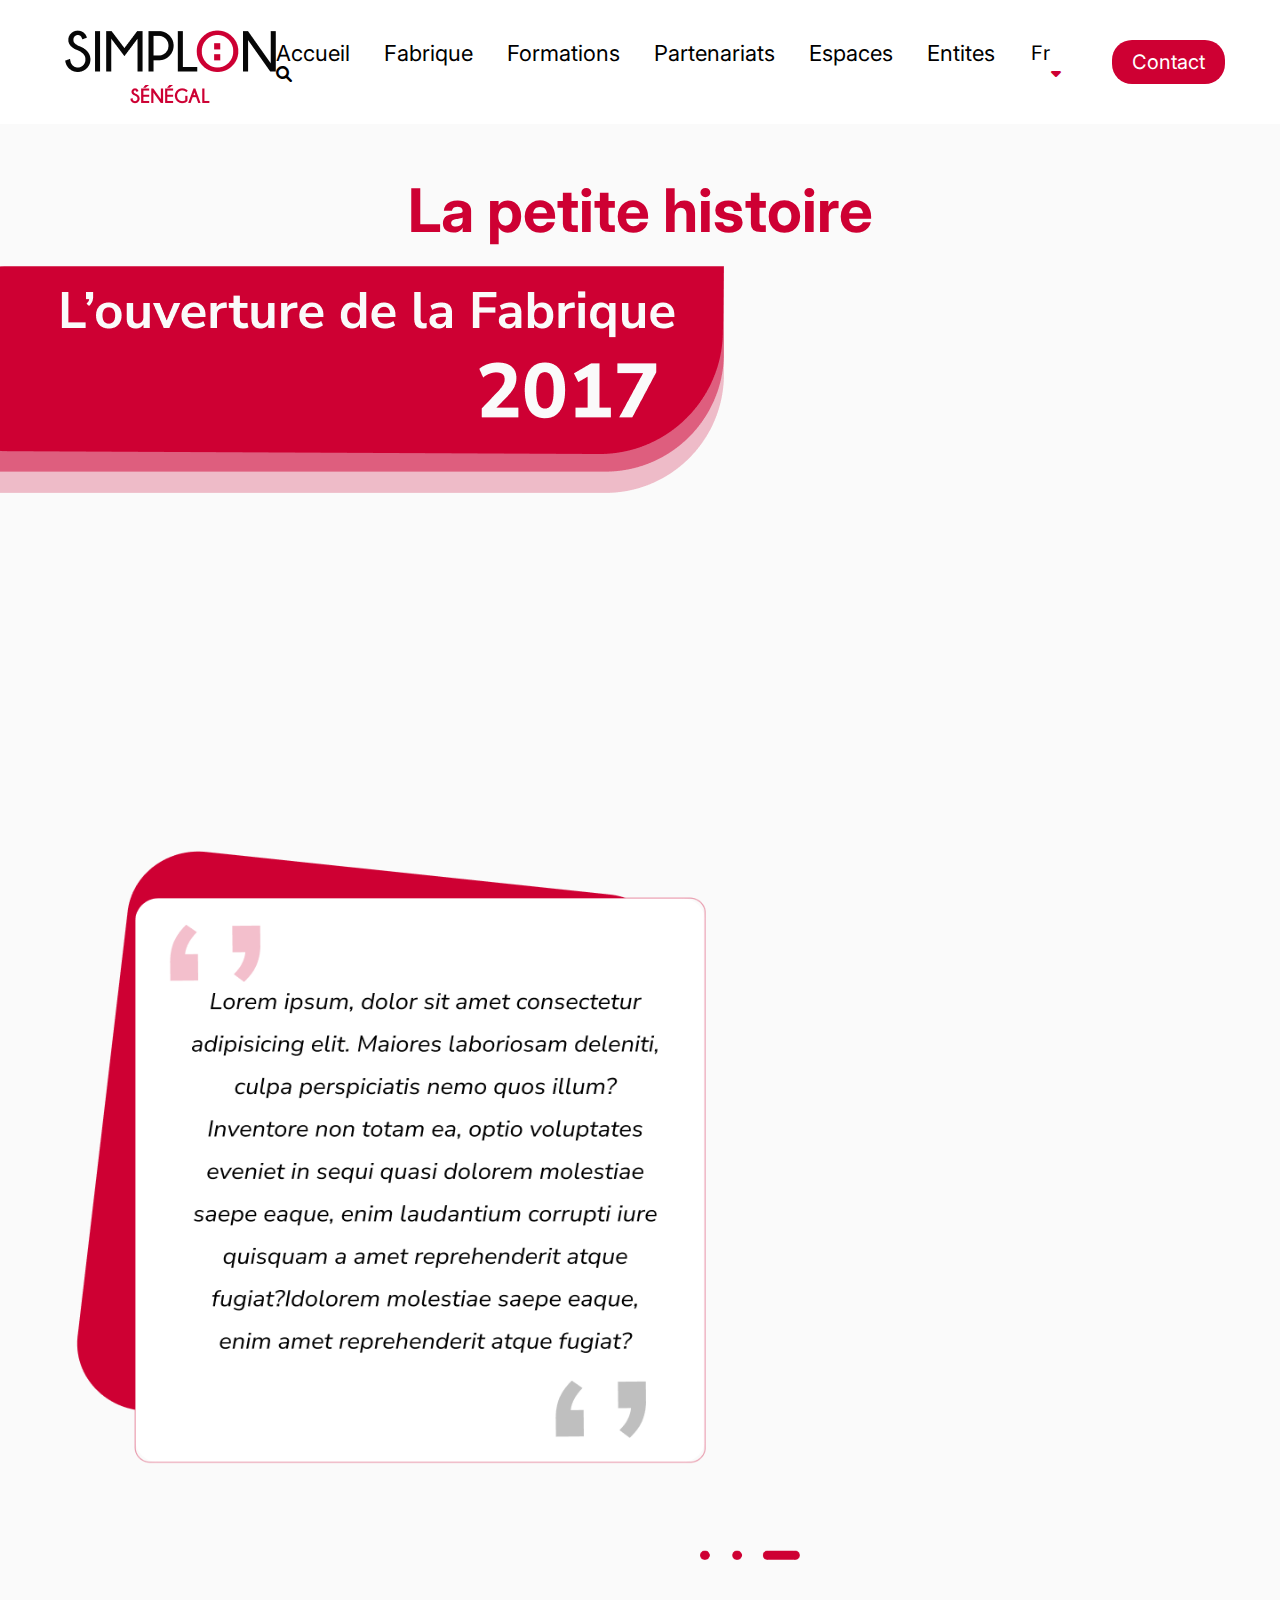
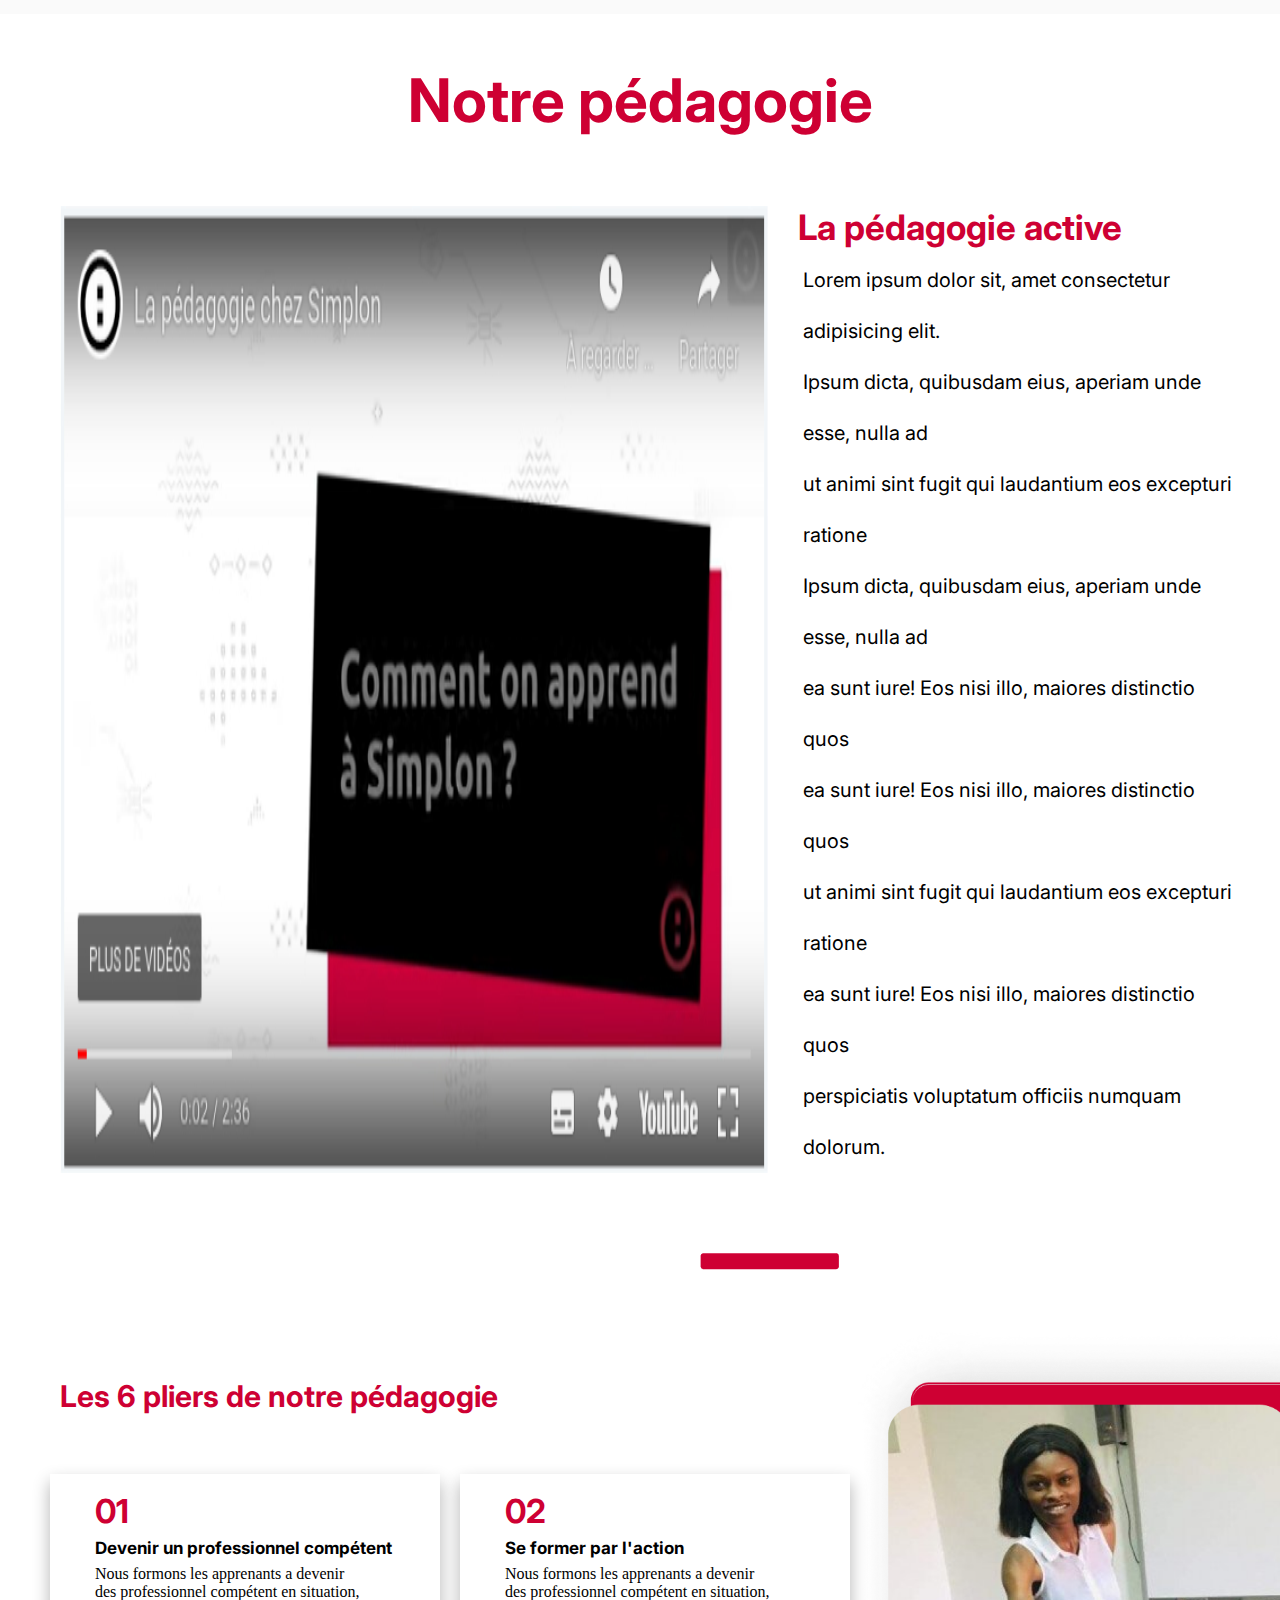
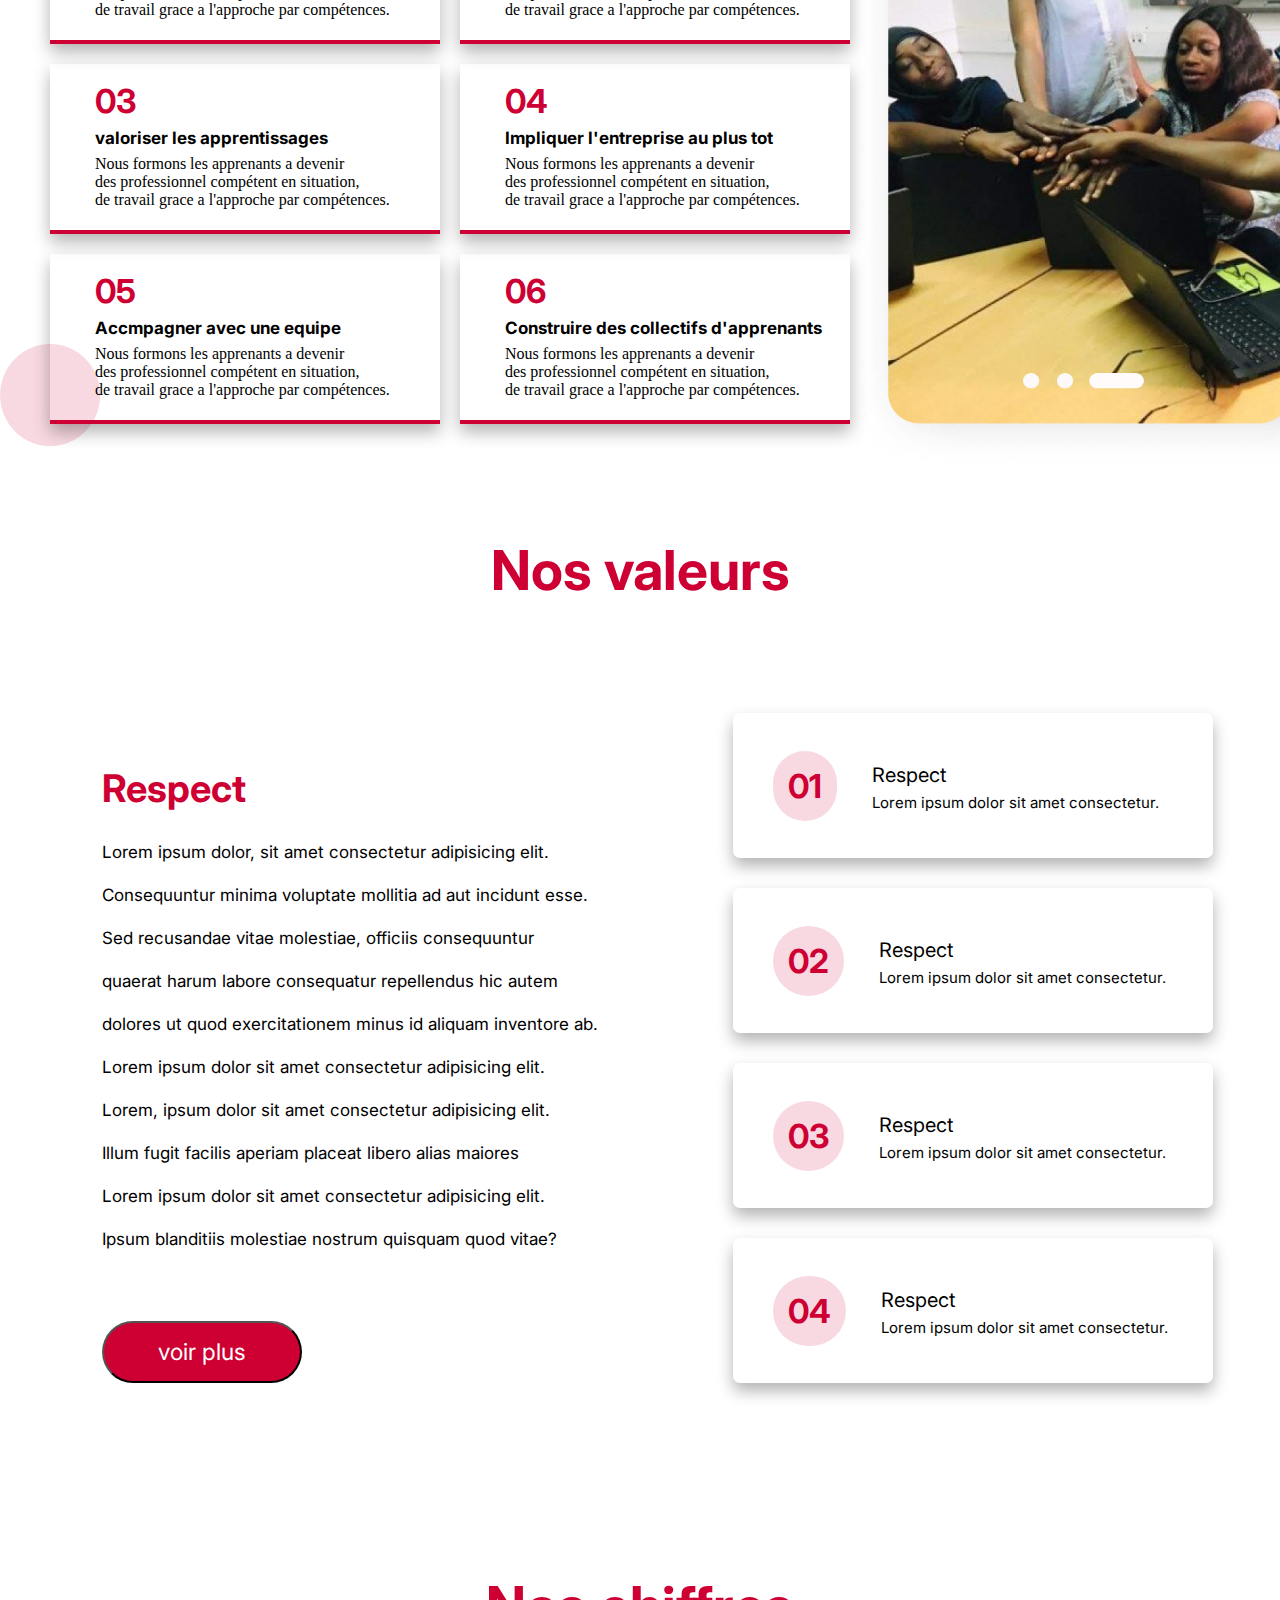
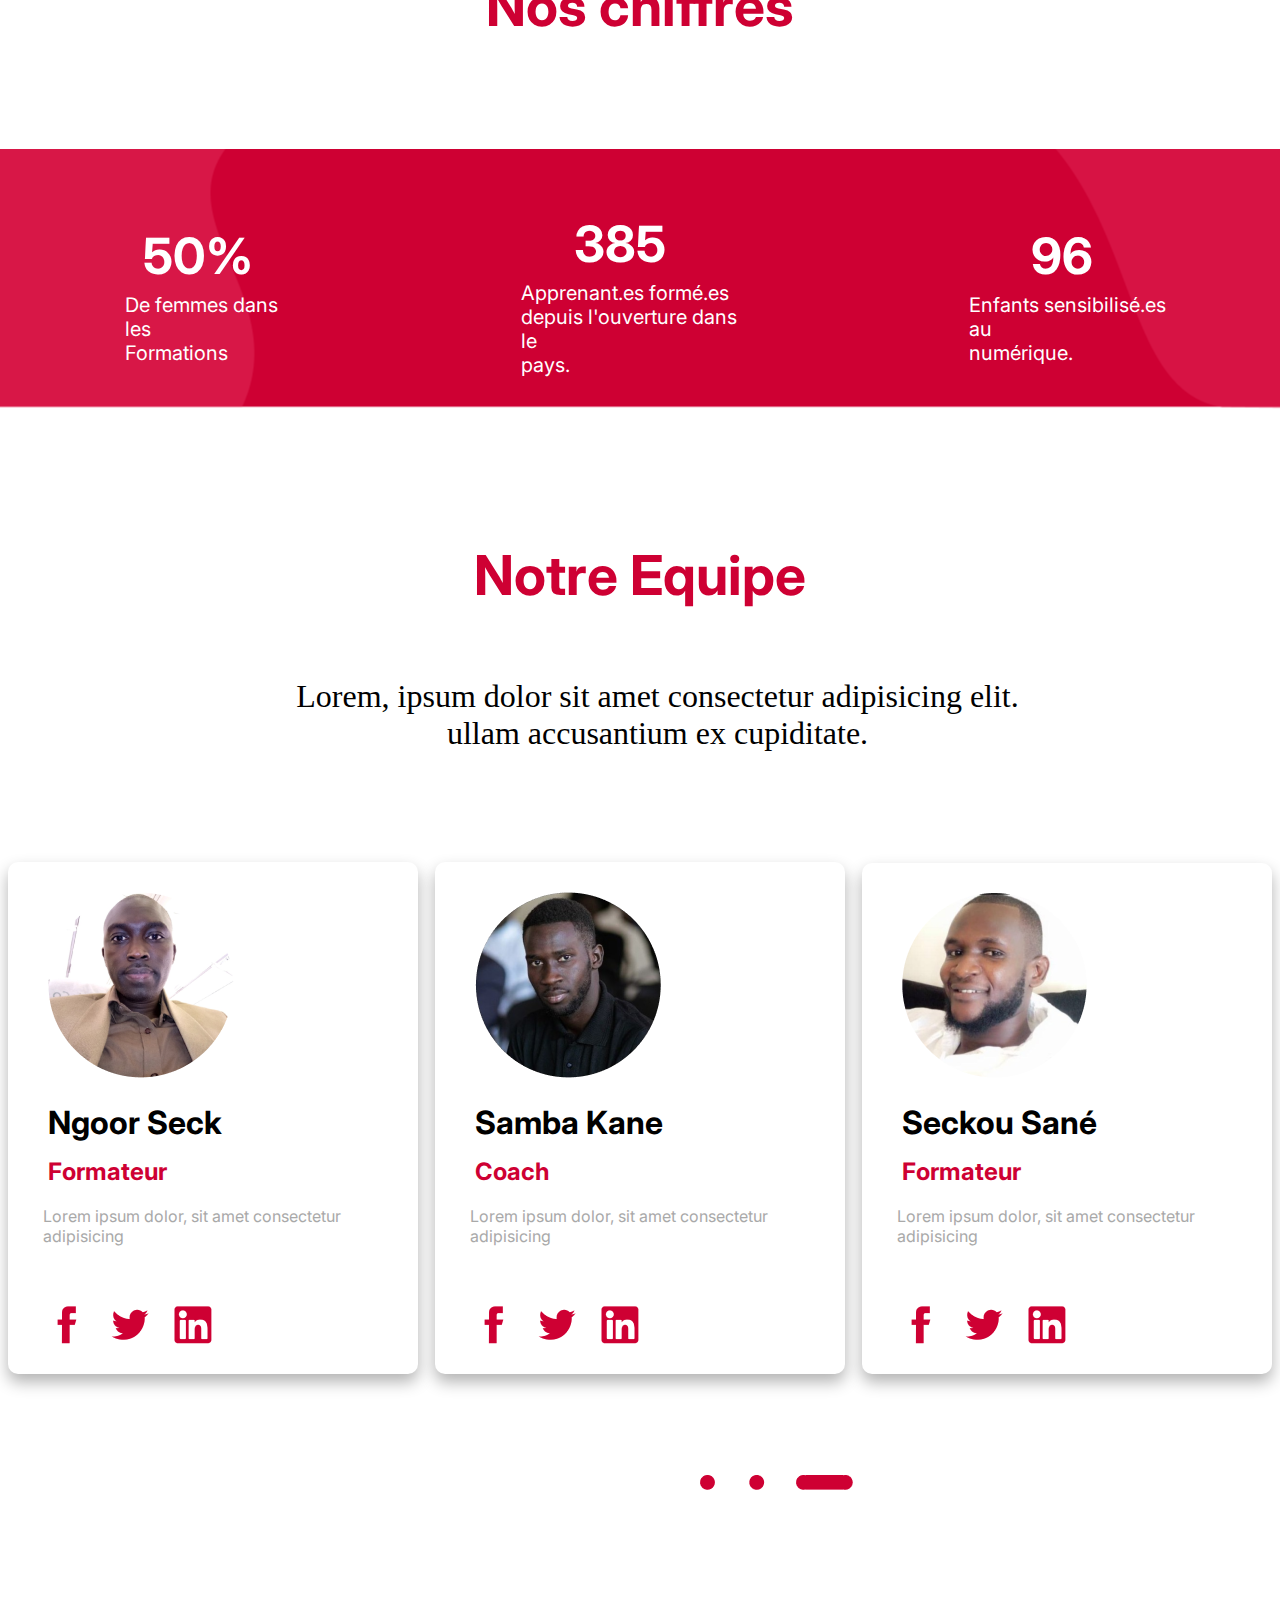
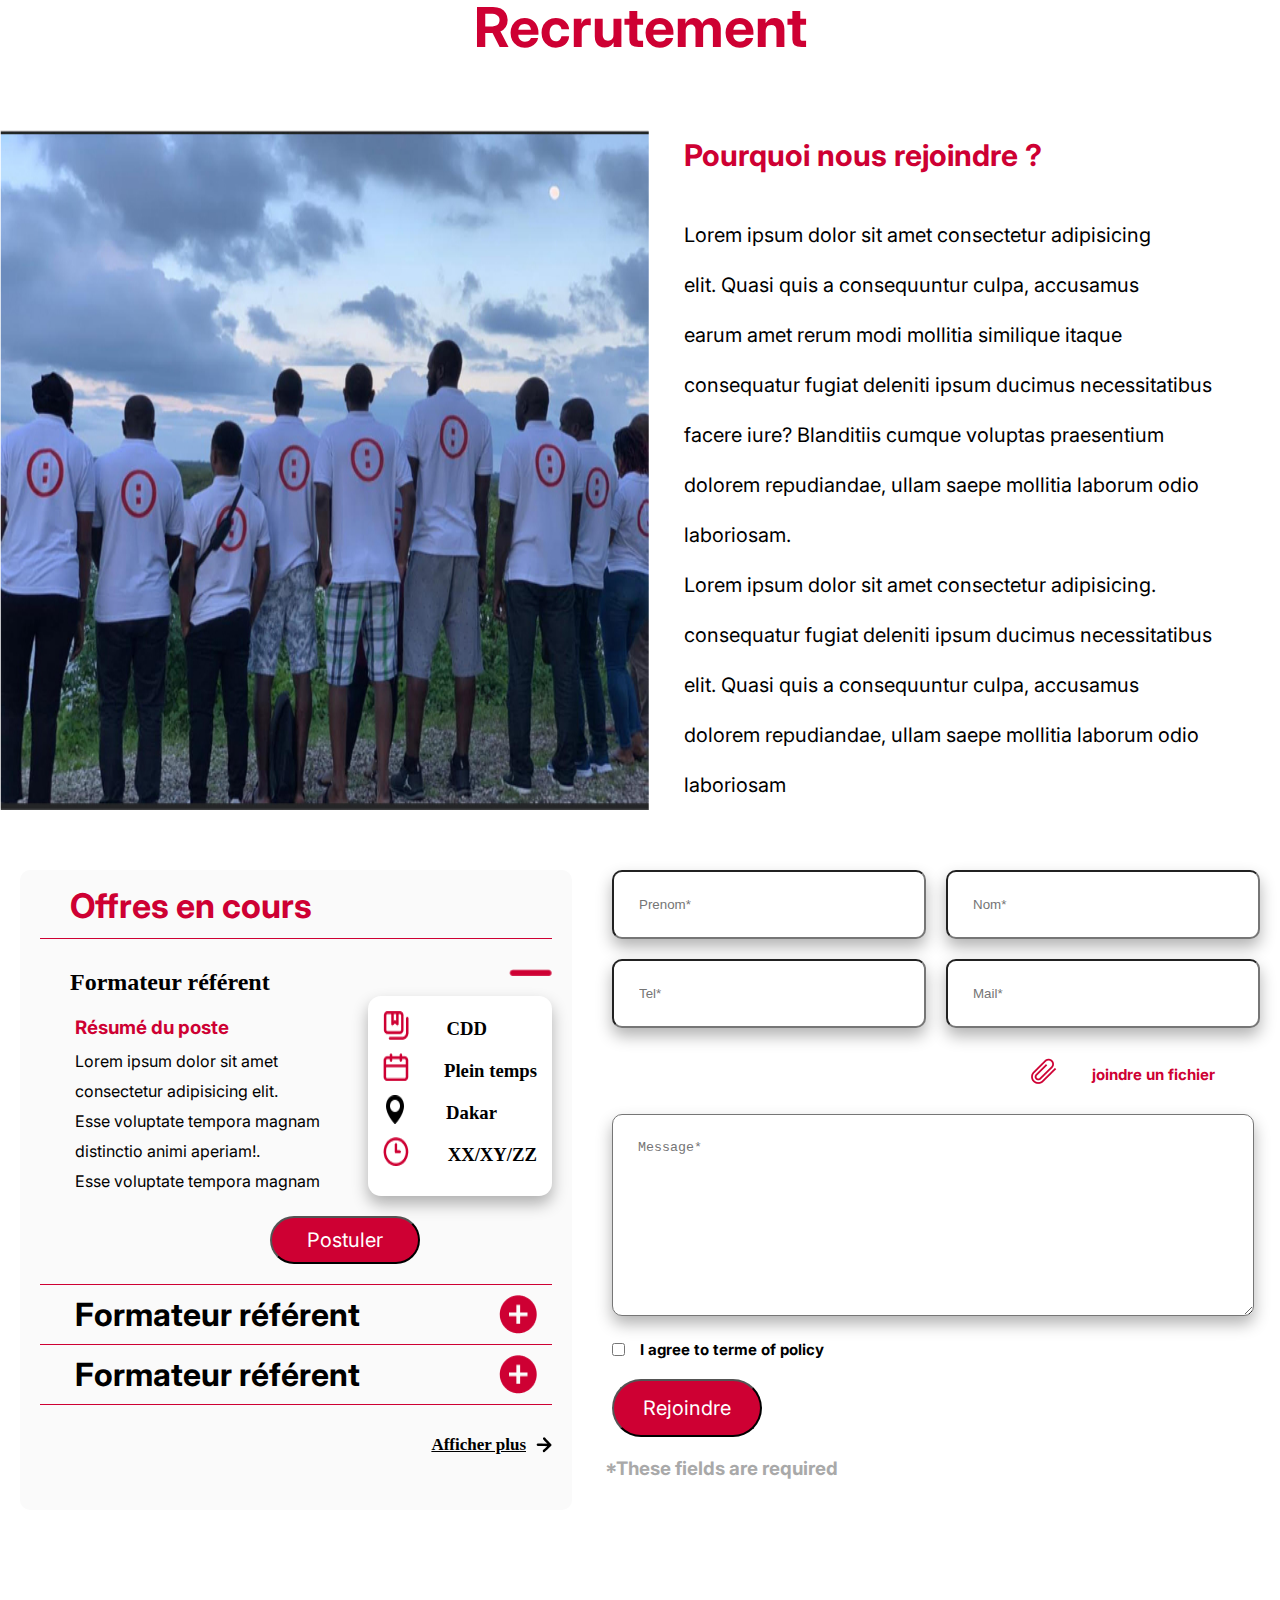
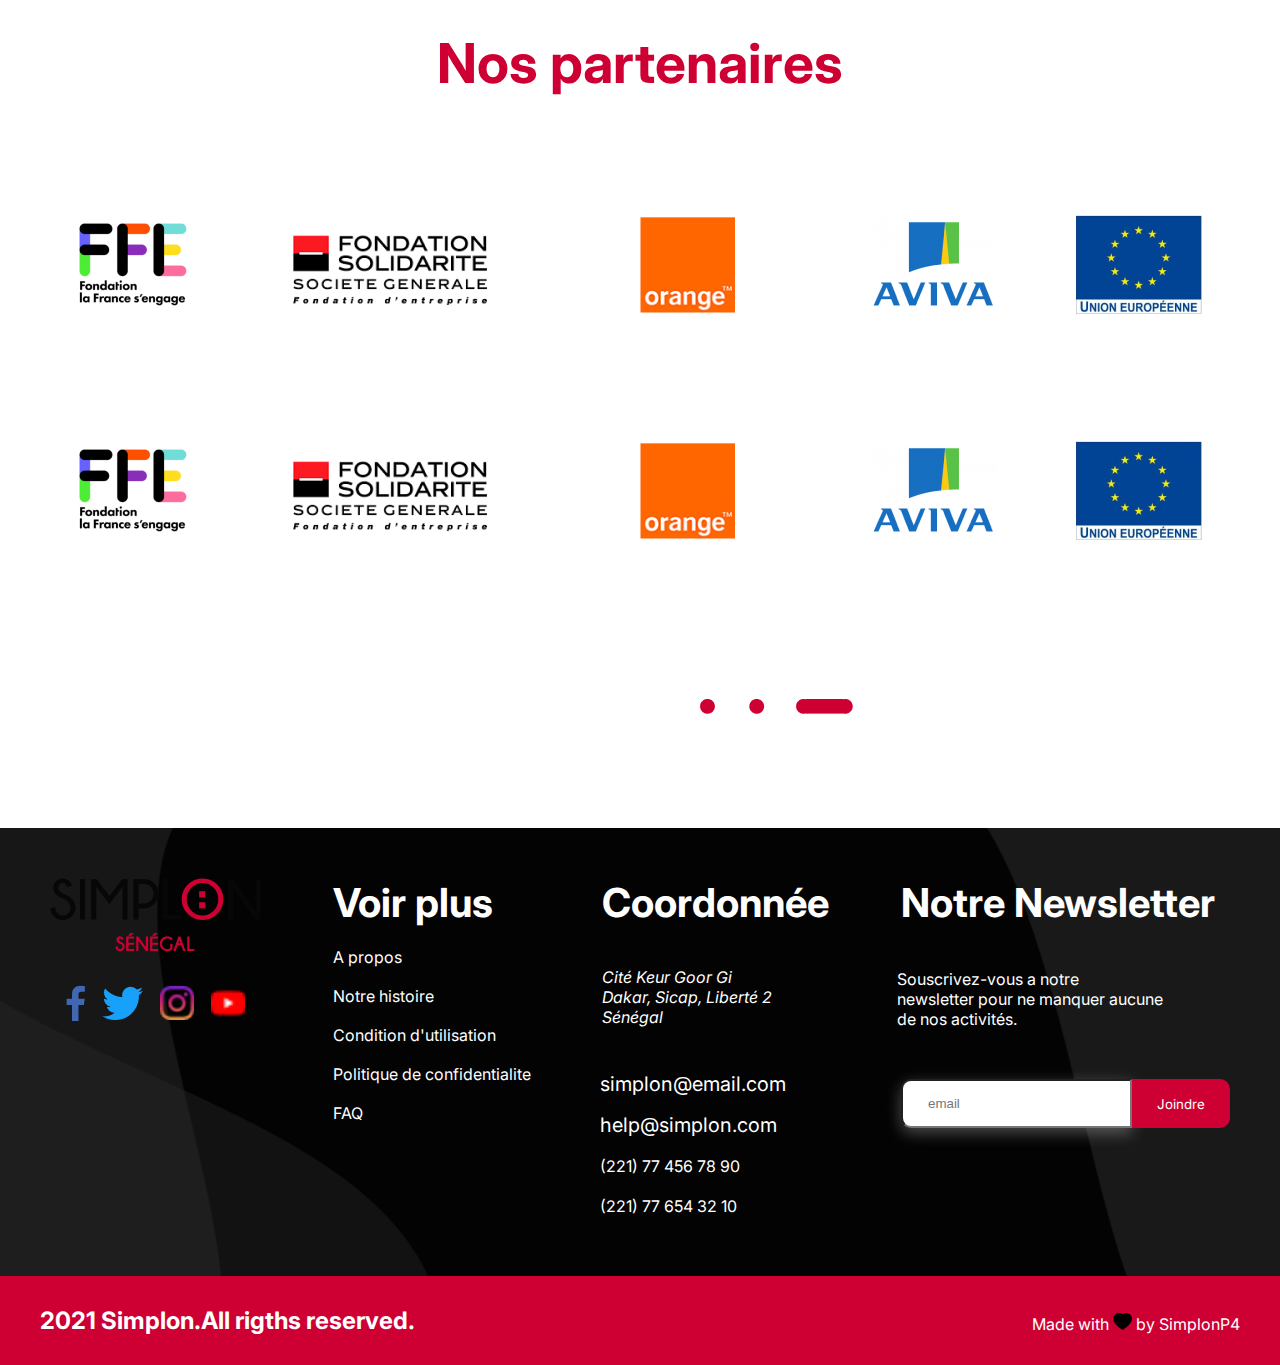
<file: page/index.html>
<!DOCTYPE html>
<html lang="en">

<head>
    <meta charset="UTF-8">
    <meta name="viewport" content="width=device-width, initial-scale=1.0">
    <link rel="stylesheet" href="https://cdnjs.cloudflare.com/ajax/libs/font-awesome/6.0.0-beta3/css/all.min.css">
    <link rel="stylesheet" href="../style/main.css">
    <link rel="icon" type="image/svg+xml" href="../assets/logo.svg">
    <title>Simplon-Senegal</title>
</head>

<body>

    <!--HEADER-->
    <header>
        <img src="../assets/logos.png" alt="logo de simplon" class="logo">
        <div class="header__middle">
            <nav class="appBar__nav">
                <a href="#" class="nav__item">Accueil</a>
                <a href="#" class="nav__item">Fabrique</a>
                <a href="#" class="nav__item">Formations</a>
                <a href="#colaborateurs" class="nav__item">Partenariats</a>
                <a href="#" class="nav__item">Espaces</a>
                <a href="#" class="nav__item">Entites</a>
                <i class="fas fa-search"></i>
            </nav>
        </div>
        <div class="header__end">

            <div><span>Fr</span>
                <i class="fas fa-caret-down"></i>

            </div>
            <button class="login-button">
                <a href="#formulary">Contact</a>
            </button>
        </div>
    </header>

    <!------------------------------------------------------------------------------------------------------------>
    <main>
        <!--SECTION 1-->

        <section class="section__1">
            <h1 class="titre1">La petite histoire</h1>
            <div class="section__1__img">
                <img src="../assets/vectore general.png" alt="logo de simplon" class="vectore1">
                <img src="../assets/Group 12.png" alt="logo de simplon" class="vectore2">
            </div>
            <div>
                <img src="../assets/defile.png" alt="defilement" class="vectore3">
            </div>
        </section>

        <!-------------------------------------------------FIN SECTIN N1------------------------------------------------------->

        <!--SECTION 2-->
        <section class="section__2">
            <h1 class="titre1">Notre pédagogie</h1>
            <div class="container__section2">
                <img src="../assets/video-image.jpg" alt="video-image">
                <div class="presentation__section2">
                    <h2 class="titre2">La pédagogie active</h2>
                    <p class="presentation">
                        Lorem ipsum dolor sit, amet consectetur adipisicing elit. <br> Ipsum dicta, quibusdam eius, aperiam unde esse, nulla ad <br> ut animi sint fugit qui laudantium eos excepturi ratione <br> Ipsum dicta, quibusdam eius, aperiam unde
                        esse, nulla ad <br> ea sunt iure! Eos nisi illo, maiores distinctio quos <br> ea sunt iure! Eos nisi illo, maiores distinctio quos <br> ut animi sint fugit qui laudantium eos excepturi ratione <br> ea sunt iure! Eos nisi illo,
                        maiores distinctio quos <br> perspiciatis voluptatum officiis numquam dolorum. <br>
                    </p>
                </div>
            </div>
            <img src="../assets/Shape with text.jpg" alt="defilement" class="vectore4">
        </section>

        <!-------------------------------------------------FIN SECTION N2-------------------------------------------------->

        <!--SECTION 3-->
        <section class="section__3">
            <div class="section__3__left">
                <div>
                    <h2 class="title-section3">Les 6 pliers de notre pédagogie</h2>
                    <div class="middle">

                        <div class="box">
                            <h1>01</h1>
                            <h3>Devenir un professionnel compétent</h3>
                            <p>
                                Nous formons les apprenants a devenir <br> des professionnel compétent en situation, <br> de travail grace a l'approche par compétences.
                            </p>
                        </div>
                        <div class="box">
                            <h1>02</h1>
                            <h3>Se former par l'action</h3>
                            <p>
                                Nous formons les apprenants a devenir <br> des professionnel compétent en situation, <br> de travail grace a l'approche par compétences.
                            </p>
                        </div>

                        <div class="box">
                            <h1>03</h1>
                            <h3>valoriser les apprentissages</h3>
                            <p>
                                Nous formons les apprenants a devenir <br> des professionnel compétent en situation, <br> de travail grace a l'approche par compétences.
                            </p>
                        </div>
                        <div class="box">
                            <h1>04</h1>
                            <h3>Impliquer l'entreprise au plus tot</h3>
                            <p>
                                Nous formons les apprenants a devenir <br> des professionnel compétent en situation, <br> de travail grace a l'approche par compétences.
                            </p>
                        </div>

                        <div class="box">
                            <h1>05</h1>
                            <h3>Accmpagner avec une equipe</h3>
                            <p>
                                Nous formons les apprenants a devenir <br> des professionnel compétent en situation, <br> de travail grace a l'approche par compétences.
                            </p>
                        </div>
                        <div class="box">
                            <h1>06</h1>
                            <h3>Construire des collectifs d'apprenants</h3>
                            <p>
                                Nous formons les apprenants a devenir <br> des professionnel compétent en situation, <br> de travail grace a l'approche par compétences.
                            </p>
                        </div>
                    </div>
                    <img src="../assets/Vector.jpg" alt="" class="point-red">
                </div>
                <div>
                    <img src="../assets/image2.png" alt="jeune fille decoratif" class="image3">
                </div>
            </div>
        </section>

        <!--------------------------------------------------FIN SECTION N3--------------------------------------------->

        <!--SECTION 4-->

        <section class="section__4">
            <h1 class="title-section4">Nos valeurs</h1>
            <div class="container__section4">
                <div class="container__section4__texte">
                    <h2>Respect</h2>
                    <p>
                        Lorem ipsum dolor, sit amet consectetur adipisicing elit. <br> Consequuntur minima voluptate mollitia ad aut incidunt esse. <br> Sed recusandae vitae molestiae, officiis consequuntur <br> quaerat harum labore consequatur repellendus
                        hic autem <br> dolores ut quod exercitationem minus id aliquam inventore ab. <br> Lorem ipsum dolor sit amet consectetur adipisicing elit. <br> Lorem, ipsum dolor sit amet consectetur adipisicing elit. <br> Illum fugit facilis
                        aperiam placeat libero alias maiores <br> Lorem ipsum dolor sit amet consectetur adipisicing elit. <br> Ipsum blanditiis molestiae nostrum quisquam quod vitae?
                    </p>
                    <button class="btn-text">voir plus</button>
                </div>
                <div class="container__section4_grid">
                    <div class="box-section4">
                        <h1>01</h1>
                        <p>
                            <span>Respect</span><br> Lorem ipsum dolor sit amet consectetur.
                        </p>
                    </div>
                    <div class="box-section4">
                        <h1>02</h1>
                        <p>
                            <span>Respect</span><br> Lorem ipsum dolor sit amet consectetur.
                        </p>
                    </div>
                    <div class="box-section4">
                        <h1>03</h1>
                        <p>
                            <span>Respect</span><br> Lorem ipsum dolor sit amet consectetur.
                        </p>
                    </div>
                    <div class="box-section4">
                        <h1>04</h1>
                        <p>
                            <span>Respect</span><br> Lorem ipsum dolor sit amet consectetur.
                        </p>
                    </div>
                </div>
            </div>
        </section>

        <!-------------------------------------------------FIN SECTION N4----------------------------------------->

        <!--SECTION 5-->

        <section class="section__5">
            <h1 class="title-section5">Nos chiffres</h1>
            <div class="chiffres__section5">
                <div class="chiffres">
                    <h2>50%</h2>
                    <p>
                        De femmes dans les <br> Formations
                    </p>
                </div>
                <div class="chiffres">
                    <h2>385</h2>
                    <p>
                        Apprenant.es formé.es <br> depuis l'ouverture dans le <br> pays.
                    </p>
                </div>
                <div class="chiffres">
                    <h2>96</h2>
                    <p>
                        Enfants sensibilisé.es au <br> numérique.
                    </p>
                </div>
            </div>
        </section>

        <!-------------------------------------------------FIN SECTION N5------------------------------------------------------------->

        <!--SECTION 5-->

        <section class="section__6">
            <h1 class="title-section6">Notre Equipe</h1>
            <p class="paragraph__section6">
                Lorem, ipsum dolor sit amet consectetur adipisicing elit. <br> ullam accusantium ex cupiditate.
            </p>
            <div class="profils__section5">
                <div class="profiles">
                    <img src="../assets/ngoor.png" alt="ngoor image">
                    <h1>Ngoor Seck</h1>
                    <h2>Formateur</h2>
                    <p>
                        Lorem ipsum dolor, sit amet consectetur adipisicing
                    </p>
                    <div class="icone__navigation">
                        <img src="../assets/facebook.png" alt="facebook">
                        <img src="../assets/tweeter.png" alt="tweeter">
                        <img src="../assets/linkdin.png" alt="linkdin">
                    </div>
                </div>
                <div class="profiles">
                    <img src="../assets/samba.png" alt="Samba image">
                    <h1>Samba Kane</h1>
                    <h2>Coach</h2>
                    <p>
                        Lorem ipsum dolor, sit amet consectetur adipisicing
                    </p>
                    <div class="icone__navigation">
                        <img src="../assets/facebook.png" alt="facebook">
                        <img src="../assets/tweeter.png" alt="tweeter">
                        <img src="../assets/linkdin.png" alt="linkdin">
                    </div>
                </div>
                <div class="profiles">
                    <img src="../assets/seckou.png" alt="Seckou image">
                    <h1>Seckou Sané</h1>
                    <h2>Formateur</h2>
                    <p>
                        Lorem ipsum dolor, sit amet consectetur adipisicing
                    </p>
                    <div class="icone__navigation">
                        <img src="../assets/facebook.png" alt="facebook">
                        <img src="../assets/tweeter.png" alt="tweeter">
                        <img src="../assets/linkdin.png" alt="linkdin">
                    </div>
                </div>
            </div>
            <img src="../assets/defile.png" alt="" class="img-profile">
        </section>

        <!-------------------------------------------------FIN SECTION 6----------------------------------------------------------------->

        <!--SECTION 7-->

        <section class="section__7">
            <h1 class="title-section7">Recrutement</h1>
            <div class="section__7__block1">
                <img src="../assets/group-simplon.jpg" alt="">
                <div class="section__7__text">
                    <h2>Pourquoi nous rejoindre ?</h2>
                    <p>
                        Lorem ipsum dolor sit amet consectetur adipisicing <br> elit. Quasi quis a consequuntur culpa, accusamus <br> earum amet rerum modi mollitia similique itaque <br> consequatur fugiat deleniti ipsum ducimus necessitatibus <br> facere
                        iure? Blanditiis cumque voluptas praesentium <br> dolorem repudiandae, ullam saepe mollitia laborum odio laboriosam. <br> Lorem ipsum dolor sit amet consectetur adipisicing. <br> consequatur fugiat deleniti ipsum ducimus necessitatibus
                        <br> elit. Quasi quis a consequuntur culpa, accusamus <br> dolorem repudiandae, ullam saepe mollitia laborum odio laboriosam
                    </p>
                </div>
            </div>
            <div class="section__7__block2">
                <div class="block__left">
                    <h2 class="title-block-left">Offres en cours</h2>
                    <div class="block__left__interne">
                        <div class="first">
                            <h2>Formateur référent</h2>
                            <img src="../assets/trait.png" alt="" class="raccourcis">
                        </div>
                        <div class="internal-div">
                            <div class="block__left__interne__left">
                                <h3 class="sous-title">Résumé du poste</h3>
                                <p>
                                    Lorem ipsum dolor sit amet <br> consectetur adipisicing elit. <br> Esse voluptate tempora magnam <br> distinctio animi aperiam!. <br> Esse voluptate tempora magnam
                                </p>
                            </div>
                            <div class="block__left__interne__right">
                                <div class="icone__text">
                                    <img src="../assets/cdd.png" alt="">
                                    <h3 class="description1">CDD</h3>
                                </div>
                                <div class="icone__text">
                                    <img src="../assets/agenda.png" alt="">
                                    <h3>Plein temps</h3>
                                </div>
                                <div class="icone__text">
                                    <img src="../assets/location-pin.png" alt="">
                                    <h3 class="description3">Dakar</h3>
                                </div>
                                <div class="icone__text">
                                    <img src="../assets/temps.png" alt="">
                                    <h3>XX/XY/ZZ</h3>
                                </div>
                            </div>
                        </div>
                        <button class="button">Postuler</button>
                    </div>
                    <div class="ajout">
                        <div class="ajouter1">
                            <h1>Formateur référent</h1>
                            <img src="../assets/croix.png" alt="">
                        </div>
                        <div class="ajouter1">
                            <h1>Formateur référent</h1>
                            <img src="../assets/croix.png" alt="">
                        </div>
                    </div>
                    <div class="affichage">
                        <h2>Afficher plus</h2>
                        <img src="../assets/fleche.png" alt="">
                    </div>
                </div>
                <div class="block__right">
                    <form action="" id="formulary">
                        <div class="type-text">
                            <input type="text" placeholder="Prenom*">
                            <input type="text" placeholder="Nom*">
                        </div>

                        <div class="personnal-info">
                            <input type="tel" placeholder="Tel*">
                            <input type="email" placeholder="Mail*">
                        </div>
                        <div class="bas-form">
                            <div class="jointure">
                                <img src="../assets/jointure.png" alt="">
                                <h3>joindre un fichier</h3>
                            </div>
                            <textarea name="Message" id="" cols="30" rows="10" placeholder="Message*"></textarea>
                            <div class="policy">
                                <input type="checkbox">
                                <h2>I agree to terme of policy</h2>
                            </div>
                            <div class="footer-form">
                                <button class="button-form">Rejoindre</button>
                                <h3 class="field">*These fields are required</h3>
                            </div>

                        </div>
                    </form>
                </div>
            </div>
        </section>

        <!-------------------------------------------------FIN SECTION 7----------------------------------------->

        <!--SECTION 8-->

        <section class="section__8" id="colaborateurs">
            <h1 class="title-section8">Nos partenaires</h1>
            <div class="logo__partenaires">
                <div class="partenariats">
                    <img src="../assets/fondation.jpg" alt="orange-partenariat" class="img-partenaires">
                    <img src="../assets/societe-general.jpg" alt="societe-general-partenariat" class="img-partenaires">
                    <img src="../assets/orange.jpg" alt="fondation-partenariat" class="img-partenaires">
                    <img src="../assets/aviva.jpg" alt="aviva-partenariat" class="img-partenaires">
                    <img src="../assets/union-europeen.jpg" alt="union-europeen-partenariat" class="img-partenaires">
                </div>
                <div class="partenariats">
                    <img src="../assets/fondation.jpg" alt="orange-partenariat" class="img-partenaires">
                    <img src="../assets/societe-general.jpg" alt="societe-general-partenariat" class="img-partenaires">
                    <img src="../assets/orange.jpg" alt="fondation-partenariat" class="img-partenaires">
                    <img src="../assets/aviva.jpg" alt="aviva-partenariat" class="img-partenaires">
                    <img src="../assets/union-europeen.jpg" alt="union-europeen-partenariat" class="img-partenaires">
                </div>
                <img src="../assets/defile.png" alt="" class="defilement-section8">
            </div>
        </section>

        <!--------------------------------------------------FIN SECTION 8------------------------------------------------->
    </main>

    <!--FOOTER-->

    <footer>
        <div class="footer">
            <div class="footer__top">
                <div class="footer__top__left">
                    <img src="../assets/logos.png" alt="logo simplon" class="logo-footer">
                    <div class="icone-footer">
                        <a><img src="../assets/face meuve.png" alt=""></a>
                        <a><img src="../assets/twete bleu.png" alt=""></a>
                        <a><img src="../assets/instagram.png" alt="" class="icone-chane"></a>
                        <a><img src="../assets/youtube.png" alt="" class="icone-chane"></a>
                    </div>
                </div>
                <div class="footer__top__middle__left">
                    <h1>Voir plus</h1>
                    <nav>
                        <a href="#">A propos</a>
                        <a href="#">Notre histoire</a>
                        <a href="#">Condition d'utilisation</a>
                        <a href="#">Politique de confidentialite</a>
                        <a href="#">FAQ</a>
                    </nav>
                </div>
                <div class="footer__top__middle__rigth">
                    <h1>Coordonnée</h1>
                    <address>
                Cité Keur Goor Gi <br>
                Dakar, Sicap, Liberté 2 <br>
                Sénégal
            </address>
                    <p>
                        <span>simplon@email.com</span><br>
                        <span>help@simplon.com</span> <br> (221) 77 456 78 90 <br> (221) 77 654 32 10
                    </p>
                </div>
                <div class="footer__top__right">
                    <h1>Notre Newsletter</h1>
                    <p>
                        Souscrivez-vous a notre <br> newsletter pour ne manquer aucune <br> de nos activités.
                    </p>
                    <div class="email-footer">
                        <input type="email" placeholder="email">
                        <button>Joindre</button>
                    </div>
                </div>
            </div>
            <div class="footer__bottom">
                <div class="container__footer__bottom">
                    <h2>2021 Simplon.All rigths reserved.</h2>
                    <p>Made with
                        <img src="../assets/coeur.png" alt=""> by SimplonP4
                    </p>
                </div>
            </div>
        </div>
    </footer>

    <!--------------------------------------------------FIN FOOTER-------------------------------------------------------->

</body>

</html>
</file>
<file: style/main.css>
@import url('https://fonts.googleapis.com/css2?family=Inter:wght@600&family=Manrope:wght@200&family=Montserrat:wght@300&display=swap');

/*stockage des couleurs depuis figma*/

:root {
    --title-color: #CE0033;
    --background-firstsection: #FAFAFA;
    --white: #FFFFFF;
    --Black: #000000;
    /* text configuration */
    --nav-font: 'inter';
}

* {
    margin: 0;
    padding: 0;
}


/*header */

header {
    display: flex;
    justify-content: space-between;
    align-items: center;
    background-color: var(--white);
    box-shadow: 0 10px 20px 0 rgba(0, 0, 0, 0.25);
    padding: 20px 25px;
}

.nav__item {
    text-decoration: none;
    color: black;
    /* Vous pouvez ajuster la police comme vous le souhaitez */
    position: relative;
    /* Position relative pour le pseudo-élément */
    transition: color 0.3s;
    font-family: var(--nav-font);
    /* Animation de couleur au survol */
    font-size: 22px;
    margin-right: 30px;
}

.nav__item::after {
    content: '';
    /* Le contenu est vide, car nous créons une ligne */
    position: absolute;
    /* Position absolue pour le pseudo-élément */
    left: 0;
    /* Début de la ligne */
    bottom: -45px;
    /* Distance de la ligne par rapport au texte */
    width: 100%;
    /* La ligne s'étend sur toute la largeur du lien */
    height: 4px;
    /* Épaisseur de la ligne */
    background-color: var(--title-color);
    /* Couleur de la ligne (vous pouvez la personnaliser) */
    transform: scaleX(0);
    /* Échelle horizontale initiale pour cacher la ligne */
    transition: transform 0.3s;
    /* Animation de l'échelle au survol */
}

.nav__item:hover,
.nav__item:focus {
    color: var(--title-color);
}

.nav__item:focus::after {
    transform: scaleX(1);
}

.header__end {
    display: flex;
    flex-direction: row;
    justify-content: space-between;
    gap: 2rem;
    align-items: center;
}

.login-button {
    background-color: var(--title-color);
    color: var(--white);
    border: none;
    padding: 10px 20px;
    border-radius: 1.25rem;
    cursor: pointer;
    margin-right: 30px;
    font-family: var(--nav-font);
    font-size: 1.25rem;
}

.login-button a {
    text-decoration: none;
    color: var(--white);
}

.logo {
    /* height: 4.5rem;
    width: 9.36rem; */
    margin-left: 2.5rem;
    margin-top: 0.63rem;
}

span {
    font-family: var(--nav-font);
    font-size: 1.25rem;
}

.header__end i {
    color: var(--title-color);
    cursor: pointer;
    margin-left: 20px;
}


/* #langue{
    border: none;
    background-color: white;
    font-family: var(--nav-font);
    font-size: 1.25rem;
} */


/* la premiere section --------------------------------------------------------------------------- */

.section__1 {
    display: flex;
    flex-direction: column;
    background-color: var(--background-firstsection);
    justify-content: center;
}

.vectore1 {
    margin-left: -5.623rem;
    margin-bottom: 18.75rem;
}

.vectore2 {
    height: 699px;
    width: 718px;
}

.vectore3 {
    height: 10px;
    width: 100px;
    margin-left: 700px;
    margin-top: 50px;
    padding-bottom: 50px;
}

.titre1 {
    margin-top: 1.88rem;
    padding: 1.25rem;
    text-align: center;
    /* display: flex; */
    color: var(--title-color);
    /* justify-content: center; */
    font-family: var(--nav-font);
    font-size: 60px;
    font-weight: bold;
}


/* la deuxieme section ----------------------------------------------------------------------------------- */

.container__section2 {
    display: flex;
    flex-direction: row;
    justify-content: space-around;
}

.titre2 {
    color: var(--title-color);
    font-family: var(--nav-font);
    font-weight: bold;
    font-size: 35px;
    margin-left: 30px;
}

.container__section2 {
    margin-top: 50px;
}

.container__section2 img {
    margin-left: 60px;
}

.presentation {
    font-family: var(--nav-font);
    color: var(--Black);
    font-size: 20px;
    line-height: 51px;
}

.presentation__section2 {
    margin-right: 40px;
}

.vectore4 {
    margin-left: 700px;
    margin-top: 80px;
    padding-bottom: 50px;
}


/*---------------------------------------------------------------------------------------------------------------- */


/* SECTION 3 */

.box-top {
    display: flex;
    flex-direction: row;
    justify-content: space-between;
    align-items: center;
    max-width: 50%;
}

.middle {
    display: grid;
    grid-template-columns: repeat(2, 1fr);
    gap: 20px;
    width: 50%;
    margin: 0;
    margin-left: 50px;
    position: relative;
    margin-bottom: -80px;
    /* margin-top: 20px; */
}

.section__3__left {
    /* display: grid;
    grid-template-columns: repeat(1fr, 2) ;
    grid-template-rows: repeat(1fr, 3) ;
    grid-column-gap: 30px;
    grid-row-gap: 30px;  */
    display: flex;
    flex-direction: row;
    justify-content: space-between;
    align-items: center;
}

.box {
    width: 370px;
    height: 150px;
    box-shadow: 0px 8px 16px rgba(0, 0, 0, 0.3);
    position: relative;
    z-index: 1;
    padding: 10px;
}

.box::after {
    content: "";
    position: absolute;
    bottom: 0;
    left: 0;
    width: 100%;
    height: 4px;
    background-color: var(--title-color);
}

.box h1,
h3,
p {
    margin-left: 35px;
    margin-top: 7px;
}

.title-section3 {
    color: var(--title-color);
    font-size: 30px;
    font-family: var(--nav-font);
}

.box h1 {
    font-family: var(--nav-font);
    color: var(--title-color);
    font-size: 33px;
}

.box h3 {
    font-family: var(--nav-font);
    font-size: 17px;
}

.image3 {
    height: 747px;
    width: 550px;
    margin-bottom: 30px;
}

.decoratif {
    margin-top: -100px;
}

.title-section3 {
    margin-left: 60px;
    margin-bottom: 60px;
}


/*------------------------------------------------------------------------------------------------------------ */

.title-section4 {
    margin-top: 2rem;
    text-align: center;
    color: var(--title-color);
    font-family: var(--nav-font);
    font-size: 55px;
    margin-bottom: 110px;
}

.container__section4_grid {
    display: grid;
    grid-template-columns: repeat(1fr, 1);
    grid-template-rows: repeat(1fr, 4);
    grid-row-gap: 30px;
}

.box-section4 {
    width: 400px;
    padding: 30px 40px;
    display: flex;
    flex-direction: row;
    align-items: center;
    box-shadow: 0px 8px 16px rgba(0, 0, 0, 0.3);
    border-radius: 7px;
}

.box-section4 h1 {
    font-family: var(--nav-font);
    color: var(--title-color);
    font-size: 33px;
    padding: 15px;
    border-radius: 70px;
    background-color: #F8D9E1;
}

.box-section4 p {
    font-family: var(--nav-font);
    font-size: 15px;
    line-height: 26px;
}

.container__section4__texte {
    margin-top: 52px;
}

.container__section4__texte h2 {
    font-family: var(--nav-font);
    color: var(--title-color);
    font-size: 38px;
    margin-left: 35px;
    margin-bottom: 20px;
}

.container__section4__texte p {
    font-family: var(--nav-font);
    color: var(--Black);
    font-size: 17px;
    line-height: 43px;
    margin-bottom: 60px;
}

.container__section4__texte button {
    background-color: var(--title-color);
    width: 200px;
    padding: 15px 20px;
    color: var(--white);
    font-family: var(--nav-font);
    font-size: 23px;
    border-radius: 70px;
    margin-left: 35px;
    cursor: pointer;
}

.container__section4 {
    display: flex;
    justify-content: space-around;
}


/*----------------------------------------------------------------------------------------------------------------*/

.chiffres__section5 {
    background-image: url(../assets/Group\ 1.png);
    background-size: auto;
    background-repeat: no-repeat;
    background-position: center;
    display: flex;
    flex-direction: row;
    justify-content: space-evenly;
    align-items: center;
}

.title-section5 {
    margin-top: 190px;
    text-align: center;
    color: var(--title-color);
    font-family: var(--nav-font);
    font-size: 55px;
    margin-bottom: 110px;
}

.chiffres__section5 .chiffres {
    font-family: var(--nav-font);
    color: var(--white);
    display: flex;
    flex-direction: column;
    align-items: center;
    padding: 65px 90px;
}

.chiffres__section5 .chiffres h2 {
    font-size: 50px;
}

.chiffres__section5 .chiffres p {
    font-size: 20px;
}


/*------------------------------------------------------------------------------------------------------------*/

.title-section6 {
    margin-top: 100px;
    text-align: center;
    color: var(--title-color);
    font-family: var(--nav-font);
    font-size: 55px;
    margin-bottom: 70px
}

.paragraph__section6 {
    text-align: center;
    /* font-family: var(--nav-font); */
    font-size: 32px;
    font-weight: 100;
    margin-bottom: 110px;
}

.profils__section5 {
    display: flex;
    flex-direction: row;
    justify-content: space-around;
    align-items: center;
    padding-bottom: 100px;
}

.profiles {
    width: 330px;
    box-shadow: 0px 8px 16px rgba(0, 0, 0, 0.3);
    padding: 30px 40px;
    display: flex;
    flex-direction: column;
    justify-content: center;
    align-items: flex-start;
    border-radius: 10px;
}

.profiles h2 {
    color: var(--title-color);
    margin-top: 15px;
    font-family: var(--nav-font);
}

.profiles h1 {
    margin-top: 25px;
    font-family: var(--nav-font);
}

.profiles p {
    margin-top: 20px;
    margin-left: -5px;
    font-family: var(--nav-font);
    color: darkgray;
}

.icone__navigation {
    margin-top: 60px;
    display: flex;
    flex-direction: row;
    justify-content: space-between;
    gap: 25px;
}

.img-profile {
    margin-left: 700px;
}


/*--------------------------------------------------------------------------- */

.title-section7 {
    margin-top: 100px;
    text-align: center;
    color: var(--title-color);
    font-family: var(--nav-font);
    font-size: 55px;
    margin-bottom: 70px;
}

.section__7__block1 {
    display: flex;
    justify-content: space-evenly;
}

.section__7__text {
    font-family: var(--nav-font);
}

.section__7__text h2 {
    font-size: 30px;
    color: var(--title-color);
    margin-bottom: 30px;
    margin-left: 35px;
}

.section__7__text {
    font-size: 20px;
    line-height: 50px;
}

.block__left {
    width: 40%;
    background-color: var(--background-firstsection);
    padding: 15px 20px;
    border-radius: 10px;
}

.first {
    display: flex;
    justify-content: space-between;
    margin-top: 30px;
}

.first h2 {
    margin-left: 30px;
}

.raccourcis {
    height: 7px;
}

.internal-div {
    display: flex;
    justify-content: space-between;
}

.icone__text {
    display: flex;
    flex-direction: row;
    justify-content: space-between;
    margin-bottom: 13px;
}

.icone__text .description1 {
    margin-right: 50px;
}

.icone__text .description3 {
    margin-right: 40px;
}

.ajouter1 {
    display: flex;
    justify-content: space-between;
    border-bottom: solid 1px var(--title-color);
    padding: 10px 15px;
}

.ajouter1 h1 {
    font-family: var(--nav-font);
    margin-left: 20px;
}

.block__left__interne__right {
    background-color: var(--white);
    box-shadow: 0px 8px 16px rgba(0, 0, 0, 0.3);
    padding: 15px 15px;
    border-radius: 13px;
}

.affichage {
    display: flex;
    flex-direction: row;
    align-items: center;
    justify-content: flex-end;
    gap: 10px;
    margin-top: 30px;
    padding-bottom: 40px;
}

.affichage h2 {
    font-size: 17px;
    text-decoration: underline;
}

.title-block-left {
    color: var(--title-color);
    font-family: var(--nav-font);
    margin-left: 30px;
    font-size: 34px;
    margin-bottom: 12px;
}

.sous-title {
    color: var(--title-color);
    font-family: var(--nav-font);
    margin-top: 20px;
}

.block__left__interne {
    border-top: solid var(--title-color) 1px;
    border-bottom: solid var(--title-color) 1px;
}

.block__left__interne__left p {
    font-family: var(--nav-font);
    line-height: 30px;
}

.field {
    font-family: var(--nav-font);
    color: darkgray;
    text-align: start;
    margin-top: 20px;
    margin-left: -7px;
}

.footer-form {
    display: flex;
    flex-direction: column;
}

.button {
    background-color: var(--title-color);
    border-radius: 30px;
    width: 150px;
    padding: 10px 15px;
    color: var(--white);
    font-family: var(--nav-font);
    margin-left: 230px;
    margin-bottom: 20px;
    font-size: 20px;
    margin-top: 20px;
    cursor: pointer;
}

.type-text {
    display: flex;
    gap: 20px;
}

.type-text input {
    flex-direction: row;
    width: 260px;
    padding: 25px 25px;
    border-radius: 10px;
    box-shadow: 0px 8px 16px rgba(0, 0, 0, 0.3);
}

.personnal-info input {
    width: 260px;
    padding: 25px 25px;
    border-radius: 10px;
    box-shadow: 0px 8px 16px rgba(0, 0, 0, 0.3);
}

.personnal-info {
    display: flex;
    gap: 20px;
    margin-top: 20px;
}

.section__7__block2 {
    display: flex;
    justify-content: space-around;
    margin-top: 60px;
}

.jointure {
    display: flex;
    flex-direction: row;
    align-items: center;
    justify-content: flex-end;
    margin-right: 45px;
    margin-top: 30px;
}

.jointure h3 {
    color: var(--title-color);
    font-size: 15px;
    font-family: var(--nav-font);
}

textarea {
    width: 590px;
    padding: 25px 25px;
    box-shadow: 0px 8px 16px rgba(0, 0, 0, 0.3);
    border-radius: 10px;
    margin-top: 30px;
}

.policy {
    display: flex;
    flex-direction: row;
    margin-top: 20px;
    gap: 15px;
}

.policy h2 {
    font-family: var(--nav-font);
    font-size: 15px;
}

.button-form {
    background-color: var(--title-color);
    color: var(--white);
    width: 150px;
    font-family: var(--nav-font);
    font-size: 20px;
    padding: 15px 20px;
    border-radius: 30px;
    margin-top: 20px;
    cursor: pointer;
}


/*-----------------------------------------------------------------------------------------------------------------*/

.title-section8 {
    margin-top: 120px;
    text-align: center;
    color: var(--title-color);
    font-family: var(--nav-font);
    font-size: 55px;
    margin-bottom: 70px;
}

.partenariats {
    display: flex;
    flex-direction: row;
    justify-content: space-evenly;
    align-items: center;
    margin-bottom: 30px;
}

.defilement-section8 {
    margin-left: 700px;
    margin-top: 80px;
}


/*--------------------------------------------------------------------------------------------------------------*/

footer {
    background-image: url(../assets/background\ footer.png);
    background-repeat: no-repeat;
    background-size: auto;
    background-position: center;
    color: var(--white);
    margin-top: 110px;
}

.footer__top {
    display: flex;
    flex-direction: row;
    justify-content: space-between;
    padding: 50px 50px;
}

.footer__top h1 {
    font-size: 40px;
    font-family: var(--nav-font);
}

.container__footer__bottom {
    display: flex;
    flex-direction: row;
    justify-content: space-between;
}

.icone-chane {
    height: 42px;
    width: 34px;
    object-fit: contain;
}

.footer__top__left {
    display: flex;
    flex-direction: column;
}

.logo-footer {
    margin-bottom: 30px;
}

.icone-footer {
    display: flex;
    flex-direction: row;
    justify-content: space-evenly;
    align-items: center;
}

.footer__top__middle__left nav {
    display: flex;
    flex-direction: column;
    margin-top: 20px;
}

.footer__top__middle__left nav a {
    text-decoration: none;
    color: var(--white);
    cursor: pointer;
    font-family: var(--nav-font);
    margin-bottom: 19px;
}

.footer__top__middle__rigth {
    display: flex;
    flex-direction: column;
    align-items: start;
}

.footer__top__middle__rigth p {
    margin-left: -2px;
    font-family: var(--nav-font);
    line-height: 40px;
}

.footer__top__middle__rigth address {
    margin-top: 40px;
    margin-bottom: 30px;
    font-family: var(--nav-font);
}

.footer__top__right {
    display: flex;
    flex-direction: column;
    align-items: start;
}

.footer__top__right p {
    font-family: var(--nav-font);
    margin-left: -4px;
    margin-bottom: 50px;
}

.footer__top__right h1 {
    margin-bottom: 35px;
}

.email-footer {
    display: flex;
}

.email-footer input {
    padding: 15px 25px;
    border-radius: 10px 0px 0px 10px;
    box-shadow: 0px 5px 16px rgba(248, 247, 247, 0.3);
}

.email-footer button {
    padding: 15px 25px;
    border-radius: 0px 10px 10px 0px;
    background-color: var(--title-color);
    color: var(--white);
    font-family: var(--nav-font);
    border: none;
    cursor: pointer;
}

.footer__bottom {
    background-color: var(--title-color);
    padding: 30px 40px;
    font-family: var(--nav-font);
}
</file>
